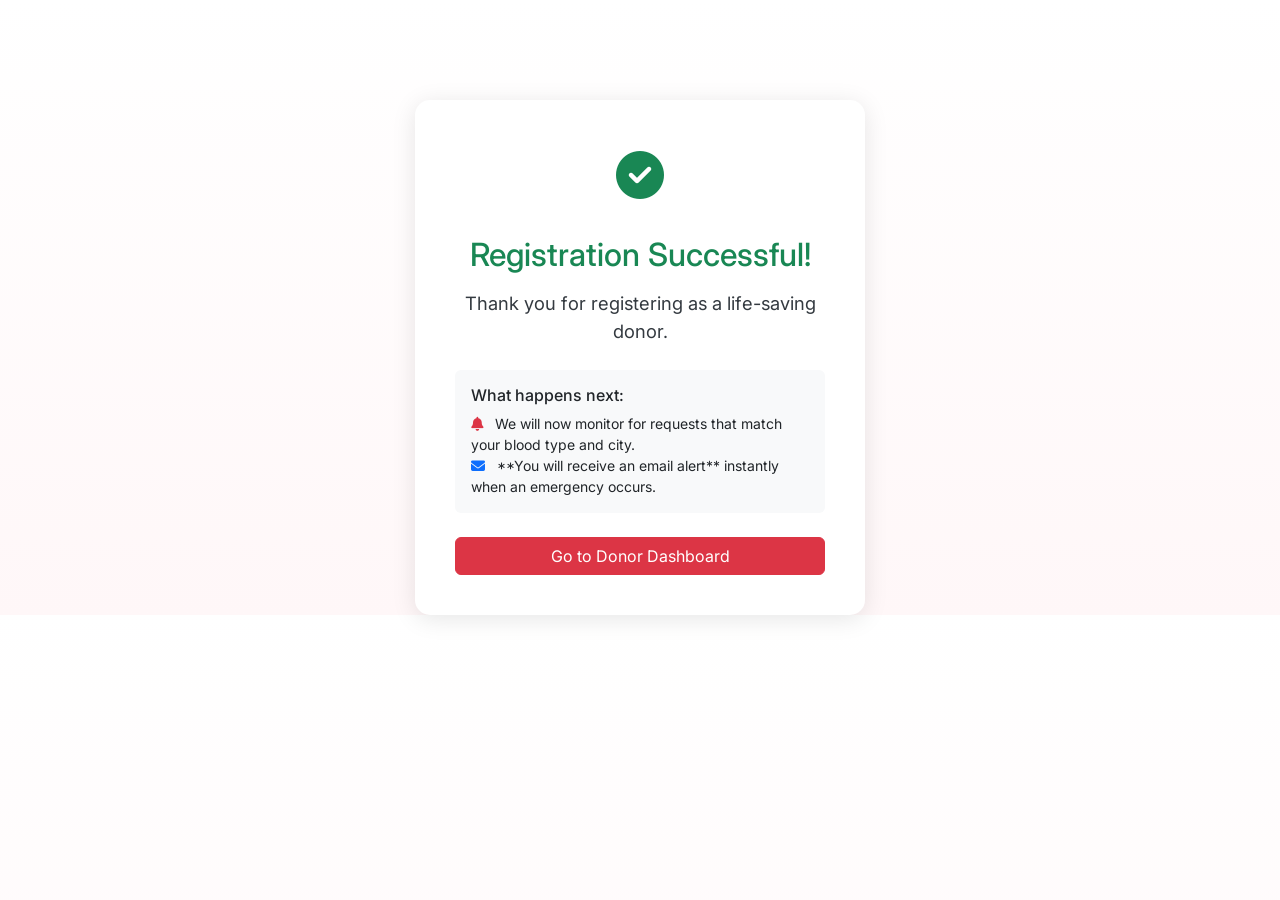
<file: donor-registered.html>
<!DOCTYPE html>
<html lang="en">
<head>
    <meta charset="UTF-8">
    <meta name="viewport" content="width=device-width, initial-scale=1.0">
    <title>Registration Complete</title>
    <link href="https://fonts.googleapis.com/css2?family=Inter:wght@300;400;600;700;800&display=swap" rel="stylesheet">
    <link href="https://cdn.jsdelivr.net/npm/bootstrap@5.3.0/dist/css/bootstrap.min.css" rel="stylesheet">
    <link rel="stylesheet" href="style.css">
    <link rel="stylesheet" href="https://cdnjs.cloudflare.com/ajax/libs/font-awesome/6.5.0/css/all.min.css">
    <style>
        body { background-color: #f8f9fa; font-family: 'Inter', sans-serif; }
        .success-card { max-width: 450px; margin-top: 100px; padding: 40px; border-radius: 15px; box-shadow: 0 4px 25px rgba(0, 0, 0, 0.1); }
        .checkmark { font-size: 3rem; color: #198754; }
        .text-lead { font-size: 1.15rem; color: #343a40; }
    </style>
</head>
<body class="d-flex justify-content-center">

    <div class="card border-0 success-card text-center">
        <div class="checkmark mx-auto mb-4"><i class="fas fa-check-circle"></i></div>
        
        <h2 class="text-success mb-3">Registration Successful!</h2>
        
        <p class="text-lead mb-4">
            Thank you for registering as a life-saving donor.
        </p>

        <div class="p-3 mb-4 bg-light text-start rounded">
            <h6 class="text-dark">What happens next:</h6>
            <ul class="small list-unstyled m-0">
                <li><i class="fas fa-bell me-2 text-danger"></i> We will now monitor for requests that match your blood type and city.</li>
                <li><i class="fas fa-envelope me-2 text-primary"></i> **You will receive an email alert** instantly when an emergency occurs.</li>
            </ul>
        </div>

        <a href="dashboard.html" class="btn btn-danger w-100">Go to Donor Dashboard</a>
    </div>

</body>
</html>
</file>
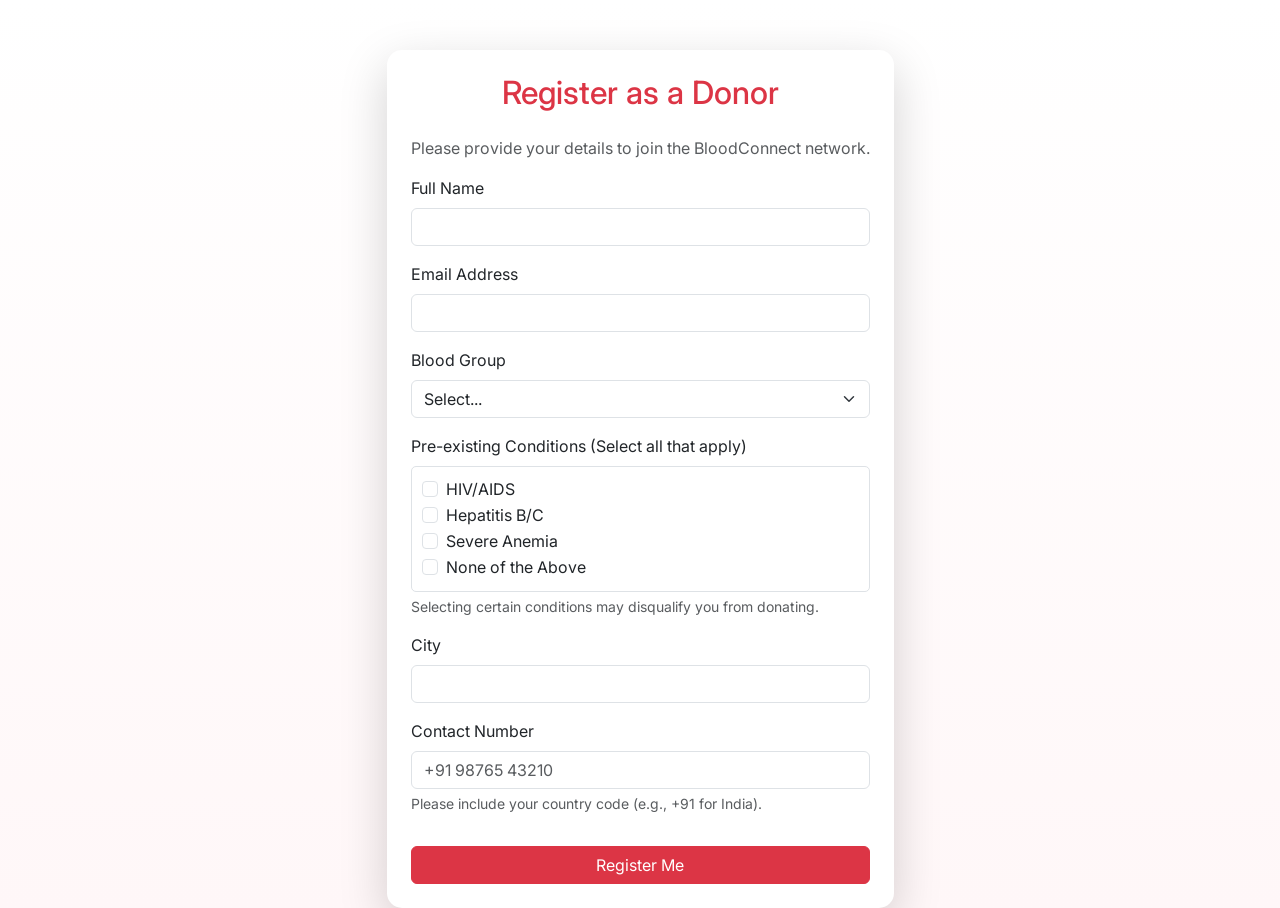
<file: register-donor.html>
<!DOCTYPE html>
<html lang="en">
<head>
    <meta charset="UTF-8">
    <meta name="viewport" content="width=device-width, initial-scale=1.0">
    <title>Register as a Donor</title>
    <link href="https://fonts.googleapis.com/css2?family=Inter:wght@300;400;600;700;800&display=swap" rel="stylesheet">
    <link href="https://cdn.jsdelivr.net/npm/bootstrap@5.3.0/dist/css/bootstrap.min.css" rel="stylesheet">
    <link rel="stylesheet" href="style.css">
    <link rel="stylesheet" href="https://cdnjs.cloudflare.com/ajax/libs/font-awesome/6.5.0/css/all.min.css">
    <style>
        body { background-color: #f8f9fa; font-family: 'Inter', sans-serif; }
        .card-custom { max-width: 600px; margin-top: 50px; padding: 40px; border-radius: 15px; box-shadow: 0 4px 25px rgba(0, 0, 0, 0.1); }
        .checkbox-group { border: 1px solid #dee2e6; padding: 10px; border-radius: 5px; }
    </style>
</head>
<body class="d-flex justify-content-center">

    <div class="row justify-content-center">
        <div class="col-md-12">
            <div class="card p-4 shadow-lg border-0 card-custom">
                <h2 class="text-center text-danger mb-4">Register as a Donor</h2>
                <p class="text-muted text-center">Please provide your details to join the BloodConnect network.</p>
                
                <form id="requestForm">
                    <div class="mb-3">
                        <label for="name" class="form-label">Full Name</label>
                        <input type="text" class="form-control" id="name" name="name" required>
                    </div>

                    <div class="mb-3">
                        <label for="email" class="form-label">Email Address</label>
                        <input type="email" class="form-control" id="email" name="email" required>
                    </div>

                    <div class="mb-3">
                        <label for="bloodGroup" class="form-label">Blood Group</label>
                        <select class="form-select" id="bloodGroup" name="bloodGroup" required>
                            <option value="">Select...</option>
                            <option value="A+">A+</option><option value="A-">A-</option>
                            <option value="B+">B+</option><option value="B-">B-</option>
                            <option value="AB+">AB+</option><option value="AB-">AB-</option>
                            <option value="O+">O+</option><option value="O-">O-</option>
                        </select>
                    </div>
                    
                    <!-- NEW FEATURE: Disease Screening Checkboxes -->
                    <div class="mb-3">
                        <label class="form-label">Pre-existing Conditions (Select all that apply)</label>
                        <div class="checkbox-group">
                            <div class="form-check">
                                <input class="form-check-input" type="checkbox" value="HIV/AIDS" id="checkHIV" name="diseases">
                                <label class="form-check-label" for="checkHIV">HIV/AIDS</label>
                            </div>
                            <div class="form-check">
                                <input class="form-check-input" type="checkbox" value="Hepatitis B/C" id="checkHepatitis" name="diseases">
                                <label class="form-check-label" for="checkHepatitis">Hepatitis B/C</label>
                            </div>
                            <div class="form-check">
                                <input class="form-check-input" type="checkbox" value="Severe Anemia" id="checkAnemia" name="diseases">
                                <label class="form-check-label" for="checkAnemia">Severe Anemia</label>
                            </div>
                            <div class="form-check">
                                <input class="form-check-input" type="checkbox" value="None" id="checkNone" name="diseases">
                                <label class="form-check-label" for="checkNone">None of the Above</label>
                            </div>
                        </div>
                        <div class="form-text">Selecting certain conditions may disqualify you from donating.</div>
                    </div>

                    <div class="mb-3">
                        <label for="city" class="form-label">City</label>
                        <input type="text" class="form-control" id="city" name="city" required>
                    </div>
                    <div class="mb-3">
                        <label for="contact" class="form-label">Contact Number</label>
                        <input type="tel" class="form-control" id="contact" name="contact" placeholder="+91 98765 43210" required>
                        <div class="form-text">Please include your country code (e.g., +91 for India).</div>
                    </div>
                    <button type="submit" class="btn btn-danger w-100 mt-3">Register Me</button>
                </form>
            </div>
        </div>
    </div>

    <script src="main.js"></script>
</body>
</html>
</file>
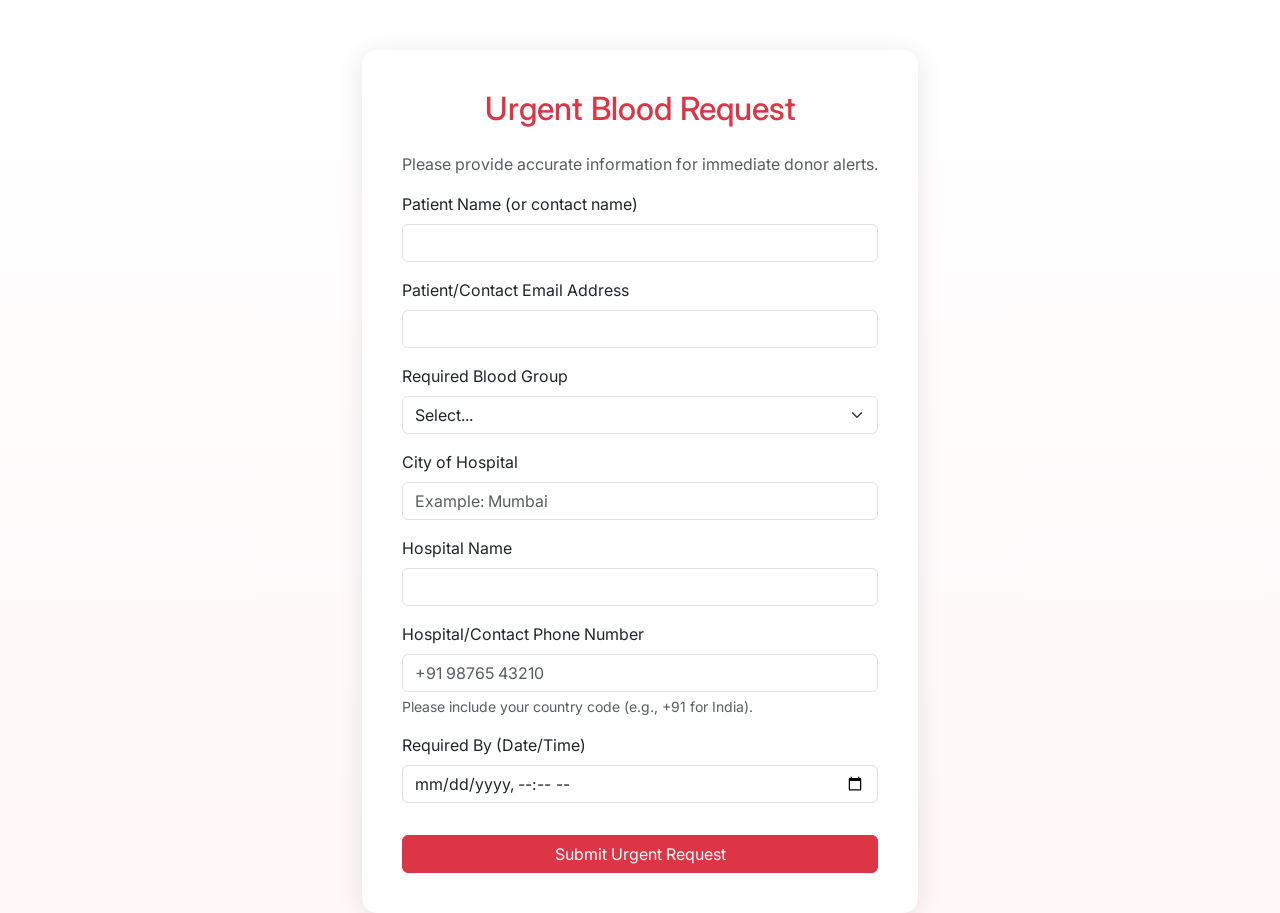
<file: request-blood.html>
<!DOCTYPE html>
<html lang="en">
<head>
    <meta charset="UTF-8">
    <meta name="viewport" content="width=device-width, initial-scale=1.0">
    <title>Request Blood</title>
    <link href="https://fonts.googleapis.com/css2?family=Inter:wght@300;400;600;700;800&display=swap" rel="stylesheet">
    <link href="https://cdn.jsdelivr.net/npm/bootstrap@5.3.0/dist/css/bootstrap.min.css" rel="stylesheet">
    <link rel="stylesheet" href="style.css">
    <link rel="stylesheet" href="https://cdnjs.cloudflare.com/ajax/libs/font-awesome/6.5.0/css/all.min.css">
    <style>
        body { background-color: #f8f9fa; font-family: 'Inter', sans-serif; }
        .card-custom { max-width: 600px; margin-top: 50px; padding: 40px; border-radius: 15px; box-shadow: 0 4px 25px rgba(0, 0, 0, 0.1); }
    </style>
</head>
<body class="d-flex justify-content-center">

    <div class="card bg-white border-0 card-custom">
        <h2 class="text-center text-danger mb-4">Urgent Blood Request</h2>
        <p class="text-muted text-center">Please provide accurate information for immediate donor alerts.</p>
        
        <form id="bloodRequestForm">
            <div class="mb-3">
                <label for="patientName" class="form-label">Patient Name (or contact name)</label>
                <input type="text" class="form-control" id="patientName" name="patientName" required>
            </div>
            
            <div class="mb-3">
                <label for="patientEmail" class="form-label">Patient/Contact Email Address</label>
                <input type="email" class="form-control" id="patientEmail" name="patientEmail" required>
            </div>
            
            <div class="mb-3">
                <label for="bloodGroup" class="form-label">Required Blood Group</label>
                <select class="form-select" id="bloodGroup" name="bloodGroup" required>
                    <option value="">Select...</option>
                    <option value="A+">A+</option><option value="A-">A-</option>
                    <option value="B+">B+</option><option value="B-">B-</option>
                    <option value="AB+">AB+</option><option value="AB-">AB-</option>
                    <option value="O+">O+</option><option value="O-">O-</option>
                </select>
            </div>
            <div class="mb-3">
                <label for="city" class="form-label">City of Hospital</label>
                <input type="text" class="form-control" id="city" name="city" placeholder="Example: Mumbai" required>
            </div>
            <div class="mb-3">
                <label for="hospitalName" class="form-label">Hospital Name</label>
                <input type="text" class="form-control" id="hospitalName" name="hospitalName" required>
            </div>
            <div class="mb-3">
                <label for="contactPhone" class="form-label">Hospital/Contact Phone Number</label>
                <!-- FIX: Added placeholder to guide user to include country code -->
                <input type="tel" class="form-control" id="contactPhone" name="contactPhone" placeholder="+91 98765 43210" required>
                <div class="form-text">Please include your country code (e.g., +91 for India).</div>
            </div>
            <div class="mb-3">
                <label for="requiredBy" class="form-label">Required By (Date/Time)</label>
                <input type="datetime-local" class="form-control" id="requiredBy" name="requiredBy">
            </div>
            
            <button type="submit" class="btn btn-danger w-100 mt-3">Submit Urgent Request</button>
        </form>
    </div>

    <script src="main.js"></script>
</body>
</html>
</file>
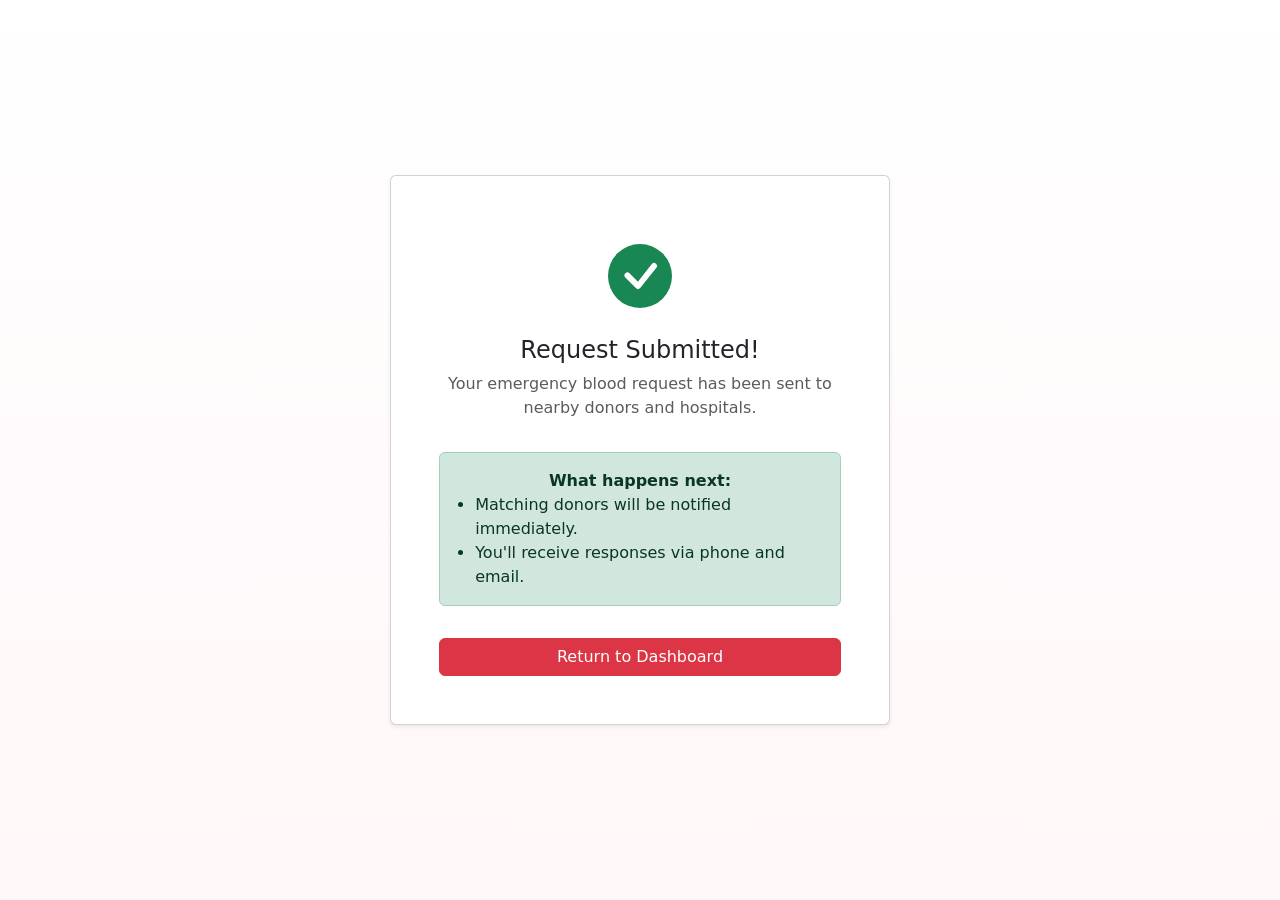
<file: request-submitted.html>
<!DOCTYPE html>
<html lang="en">
<head>
    <meta charset="UTF-8">
    <meta name="viewport" content="width=device-width, initial-scale=1.0">
    <title>Request Submitted</title>
    <!-- Link to Bootstrap and your custom styles -->
    <link href="https://cdn.jsdelivr.net/npm/bootstrap@5.3.0/dist/css/bootstrap.min.css" rel="stylesheet">
    <link rel="stylesheet" href="style.css">
    <style>
        /* A little extra style to match the other pages */
        body {
            background-color: #f8f9fa;
            display: flex;
            align-items: center;
            justify-content: center;
            min-height: 100vh;
        }
        .success-card {
            max-width: 500px;
            text-align: center;
        }
        .success-icon {
            font-size: 4rem;
            color: #198754; /* Bootstrap success green */
        }
    </style>
</head>
<body>

    <div class="card p-4 p-md-5 shadow-sm success-card">
        <!-- You can find a checkmark icon or use an SVG -->
        <div class="success-icon mb-3">
            <!-- Simple SVG Checkmark -->
            <svg xmlns="http://www.w3.org/2000/svg" width="64" height="64" fill="currentColor" class="bi bi-check-circle-fill" viewBox="0 0 16 16">
                <path d="M16 8A8 8 0 1 1 0 8a8 8 0 0 1 16 0zm-3.97-3.03a.75.75 0 0 0-1.08.022L7.477 9.417 5.384 7.323a.75.75 0 0 0-1.06 1.06L6.97 11.03a.75.75 0 0 0 1.079-.02l3.992-4.99a.75.75 0 0 0-.01-1.05z"/>
            </svg>
        </div>
        
        <h2 class="h4">Request Submitted!</h2>
        <p class="text-muted">Your emergency blood request has been sent to nearby donors and hospitals.</p>

        <div class="alert alert-success mt-3">
            <strong>What happens next:</strong>
            <ul class="text-start mb-0" style="padding-left: 1.2rem;">
                <li>Matching donors will be notified immediately.</li>
                <li>You'll receive responses via phone and email.</li>
            </ul>
        </div>

        <a href="dashboard.html" class="btn btn-danger mt-3">Return to Dashboard</a>
    </div>

</body>
</html>
</file>
<file: style.css>
:root{
  --brand-red: #e63946;
  --soft-pink: #fff0f2;
  --muted: #6b7280;
  --card-bg: #fff;
  --radius: 12px;
  --container-max: 1200px;
  font-family: 'Inter', system-ui, -apple-system, 'Segoe UI', Roboto, 'Helvetica Neue', Arial;
}

body{
  background: linear-gradient(180deg, #fff 0%, #fff7f8 100%);
  color: #111827;
  margin:0;
}

.header-brand{
  display:flex; align-items:center; gap:.6rem;
  font-weight:700; color:var(--brand-red);
}
.card-custom{
  border-radius: var(--radius);
  background: var(--card-bg);
  box-shadow: 0 6px 18px rgba(16,24,40,0.06);
  padding:1.25rem;
}
.hero{
  padding: 3rem 1rem;
}
.stats-card{
  border-radius:10px; padding:1rem;
  background: linear-gradient(90deg, rgba(255,255,255,0.9), rgba(255,255,255,0.95));
  box-shadow: 0 6px 18px rgba(16,24,40,0.03);
}
.auth-card{
  border-radius:12px; padding:1.5rem;
  background:#fff; box-shadow: 0 10px 30px rgba(16,24,40,0.06);
}
.btn-red{
  background:var(--brand-red); border-color:var(--brand-red); color:#fff;
}
.small-muted{ color: var(--muted); font-size:0.95rem; }
</file>
